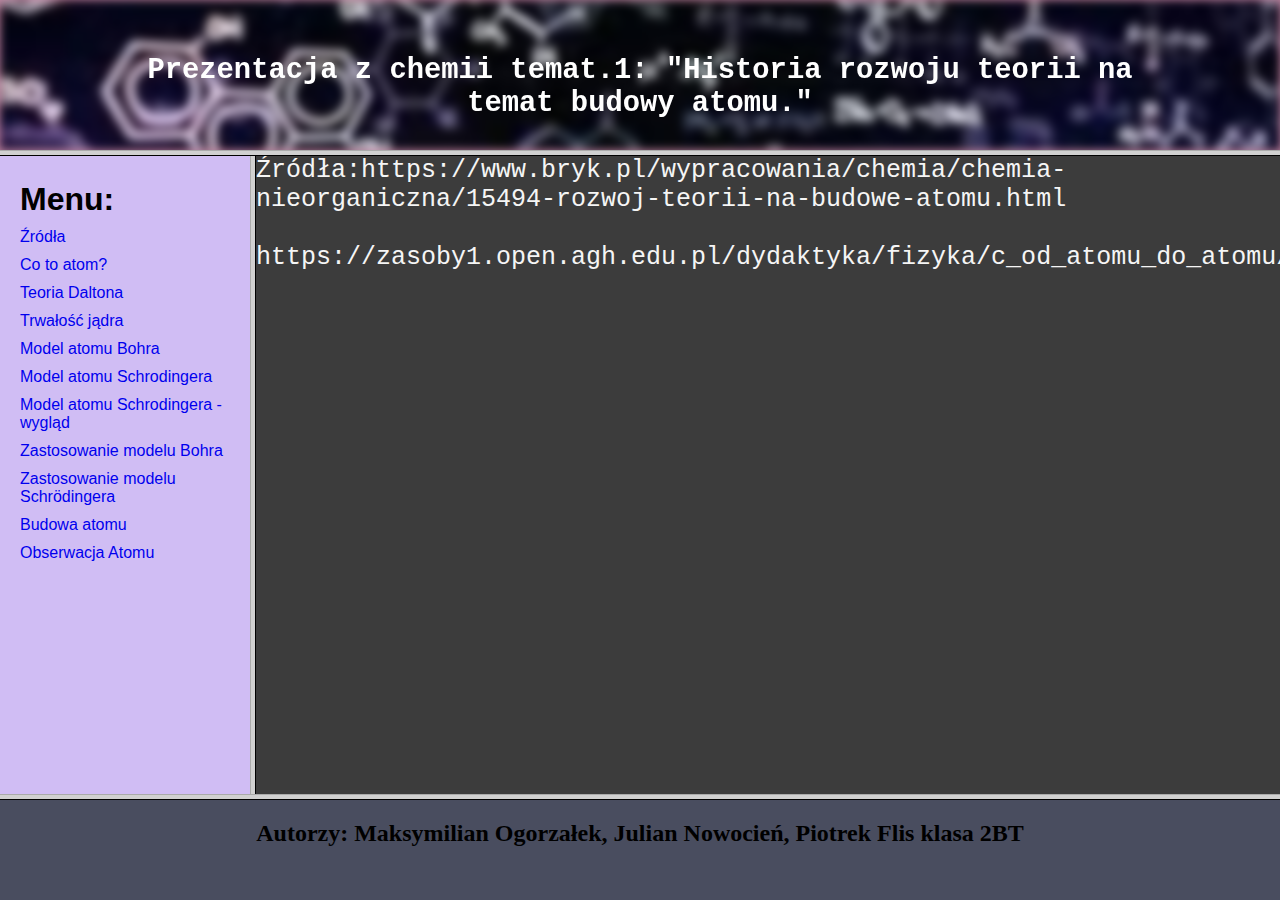
<file: index.html>
<!DOCTYPE html>
<html lang="pl">
<head>
    <meta charset="UTF-8">
    <meta name="viewport" content="width=device-width, initial-scale=1.0">
    <link rel="stylesheet" href="style.css">
    <title>Prezentacja z chemii</title>
</head>
<frameset rows="150, *, 100">
    <frame src="header.html">
    <frameset cols="250, *">
    <frame src="menu.html">
    <frame src="start.html" name="ramka_glowna">
    </frameset>
    <frame src="stopka.html">
<noframes>
<body bgcolor="orange" link="red" vlink="green" alink="white">



</body>
<noframes>
<frameset>
</html>
</file>
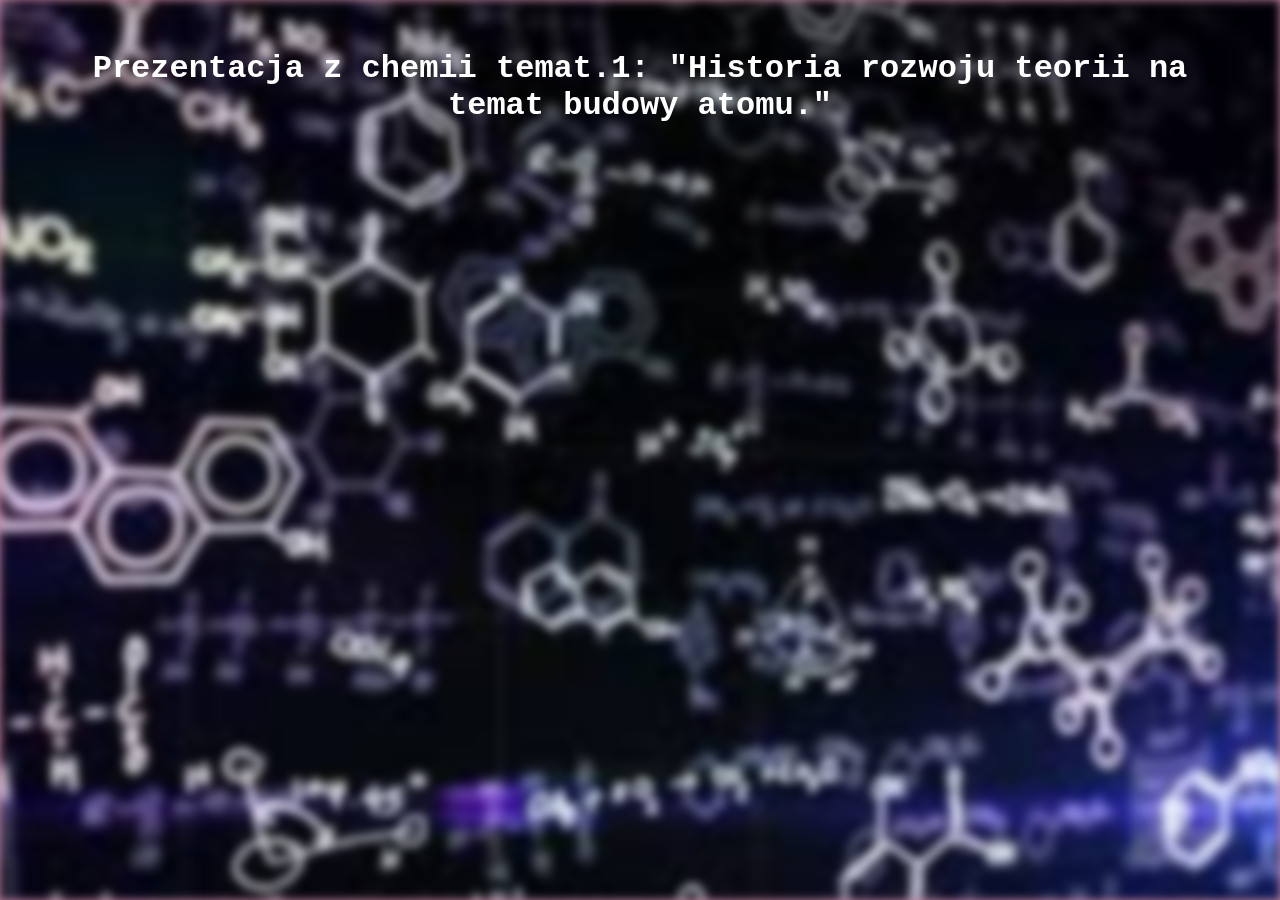
<file: header.html>
<!DOCTYPE html>
<html lang="pl">
<head>
    <meta charset="UTF-8">
    <meta name="viewport" content="width=device-width, initial-scale=1.0">
    <link rel="stylesheet" href="style.css">
    <title>Prezentacja</title>
</head>
<body bgcolor="c1839f">
    <header>
    <center><h1>Prezentacja z chemii temat.1: "Historia rozwoju teorii na temat budowy atomu." </h1></center>
    <style>
        body {
            margin: 0;
            padding: 0;
        }

        header {
            position: relative;
            text-align: center;
            color: white;
        }

        header::before {
            content: "";
            position: fixed;
            top: 0;
            left: 0;
            width: 100%;
            height: 100%;
            z-index: -1;
            background-image: url(chemia.jpeg);
            background-size: cover;
            background-position: center; 
            filter: blur(5px);
        }

        h1 {
            padding: 50px;
            transition: transform 0.8s;
        }

        h1:hover {
            transform: scale(0.9);
        }


    </style>    

    </header>
</body>
</html>
</file>
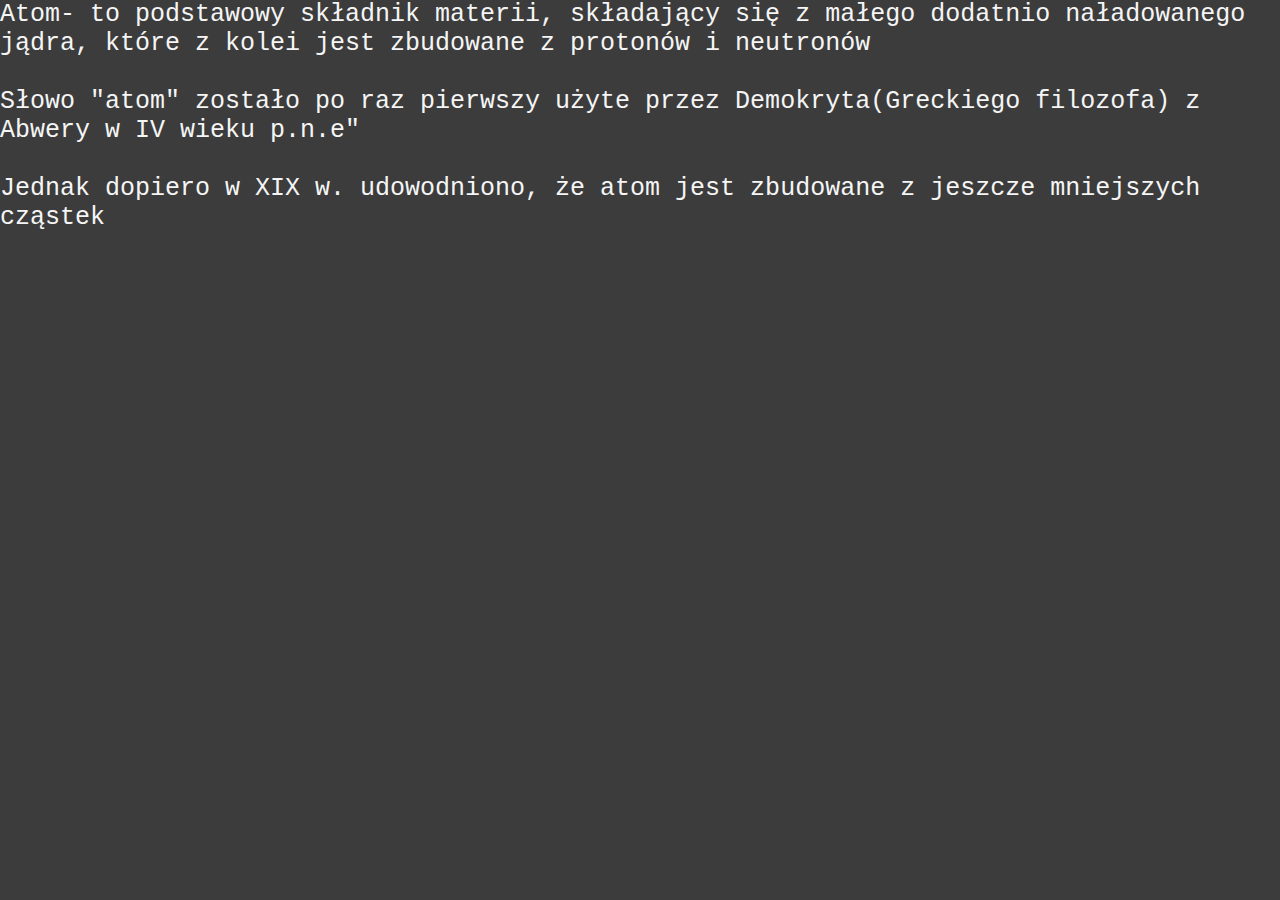
<file: slajd1.html>
<!DOCTYPE html>
<html lang="pl">
<head>
    <meta charset="UTF-8">
    <meta name="viewport" content="width=device-width, initial-scale=1.0">
    <link rel="stylesheet" href="style.css">
    <title>Document</title>
</head>
<body bgcolor="#3c3c3c">
    <main>
    <p>Atom- to podstawowy składnik materii, składający się z małego dodatnio naładowanego jądra, które z kolei jest zbudowane z protonów i neutronów</p>
    <br><p>Słowo "atom" zostało po raz pierwszy użyte przez Demokryta(Greckiego filozofa) z Abwery w IV wieku p.n.e"</p><br>
    <p>Jednak dopiero w XIX w. udowodniono, że atom jest zbudowane z jeszcze mniejszych cząstek</p>
    </main>
</body>
</html>
</file>
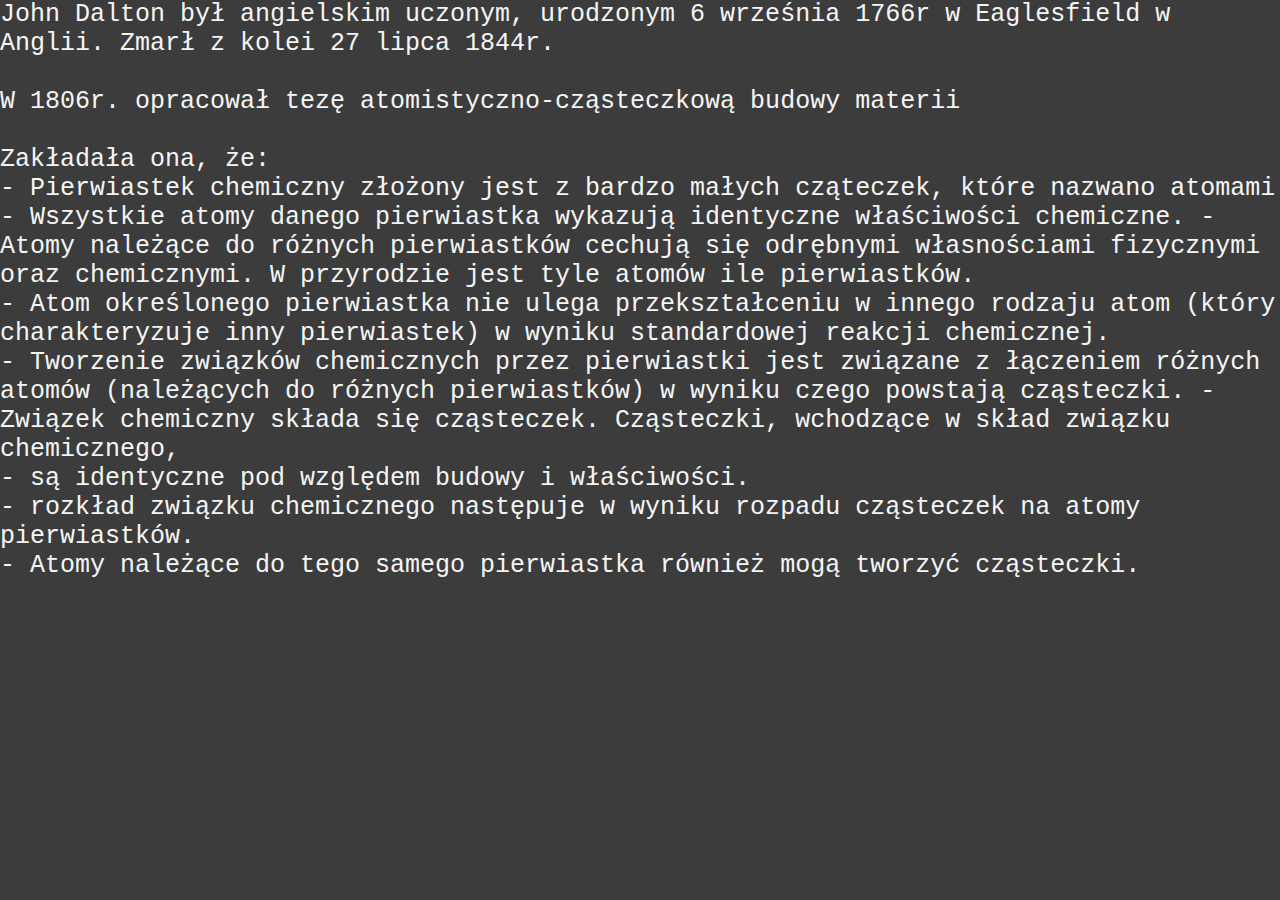
<file: slajd2.html>
<!DOCTYPE html>
<html lang="pl">
<head>
    <meta charset="UTF-8">
    <meta name="viewport" content="width=device-width, initial-scale=1.0">
    <link rel="stylesheet" href="style.css">
    <title>Document</title>
</head>
<body bgcolor="#3c3c3c">
    <main>
   <p>John Dalton był angielskim uczonym, urodzonym 6 września 1766r w Eaglesfield w Anglii. Zmarł z kolei 27 lipca 1844r.</p>
   <br><p>W 1806r. opracował tezę atomistyczno-cząsteczkową budowy materii </p>
   <br> Zakładała ona, że:<br>
        - Pierwiastek chemiczny złożony jest z bardzo małych cząteczek, które nazwano atomami<br>
        - Wszystkie atomy danego pierwiastka wykazują identyczne właściwości chemiczne.
        - Atomy należące do różnych pierwiastków cechują się odrębnymi własnościami fizycznymi
        oraz chemicznymi. W przyrodzie jest tyle atomów ile pierwiastków.<br>
        - Atom określonego pierwiastka nie ulega przekształceniu w innego rodzaju atom (który
        charakteryzuje inny pierwiastek) w wyniku standardowej reakcji chemicznej.<br>
        - Tworzenie związków chemicznych przez pierwiastki jest związane z łączeniem różnych
        atomów (należących do różnych pierwiastków) w wyniku czego powstają cząsteczki.
        - Związek chemiczny składa się cząsteczek. Cząsteczki, wchodzące w skład związku
        chemicznego,<br>
        - są identyczne pod względem budowy i właściwości.<br>
        - rozkład związku chemicznego następuje w wyniku rozpadu cząsteczek na atomy
        pierwiastków.<br>
        - Atomy należące do tego samego pierwiastka również mogą tworzyć cząsteczki.
    </main>
</body>
</html>
</file>
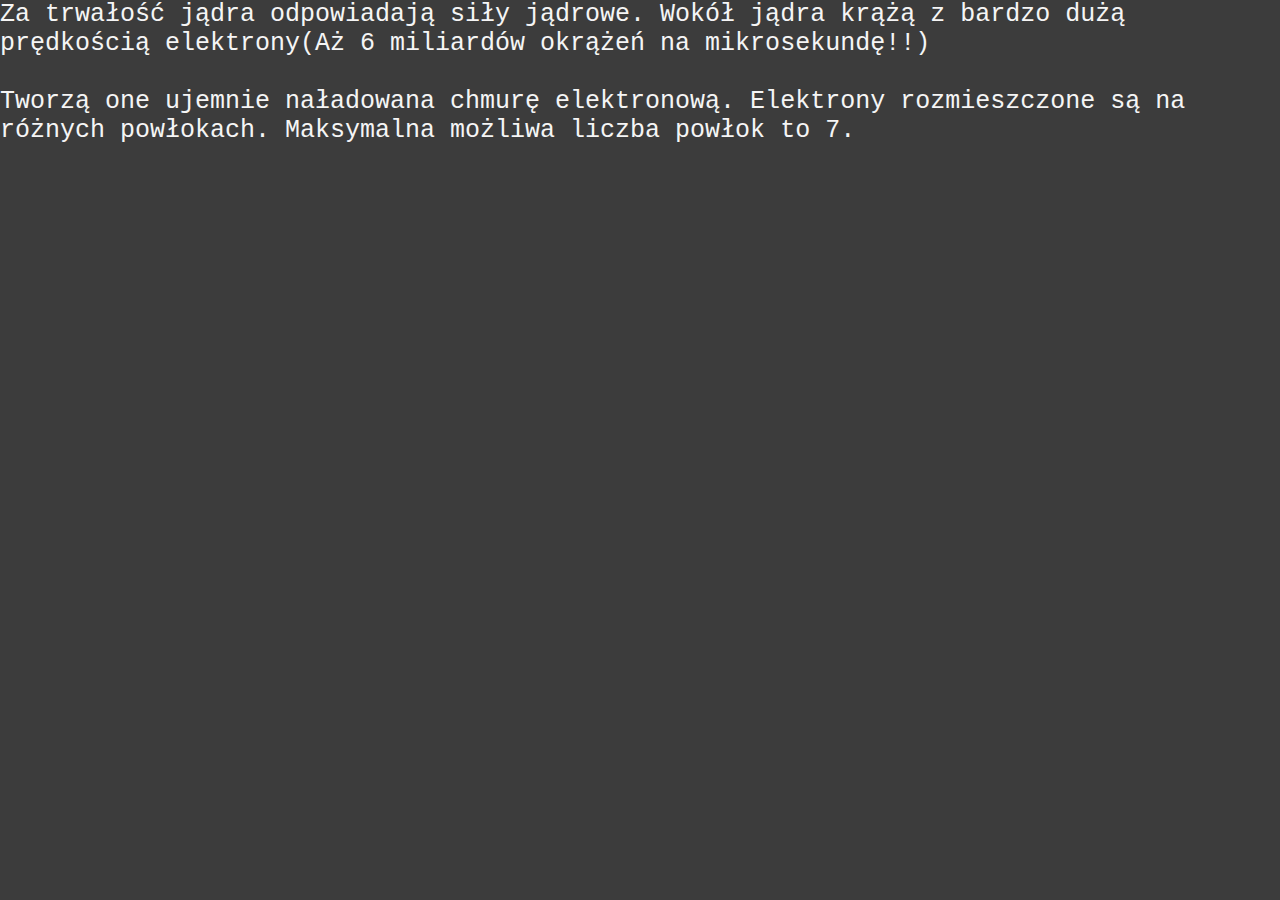
<file: slajd3.html>
<!DOCTYPE html>
<html lang="pl">
<head>
    <meta charset="UTF-8">
    <meta name="viewport" content="width=device-width, initial-scale=1.0">
    <link rel="stylesheet" href="style.css">
    <title>Document</title>
</head>
<body bgcolor="#3c3c3c">
    <main>
        <p>Za trwałość jądra odpowiadają siły jądrowe. Wokół jądra krążą z bardzo dużą prędkością elektrony(Aż 6 miliardów okrążeń na mikrosekundę!!)</p><br>
        <p> Tworzą one ujemnie naładowana chmurę elektronową. Elektrony rozmieszczone są na różnych powłokach. Maksymalna możliwa liczba powłok to 7.

    </main>
</body>
</html>
</file>
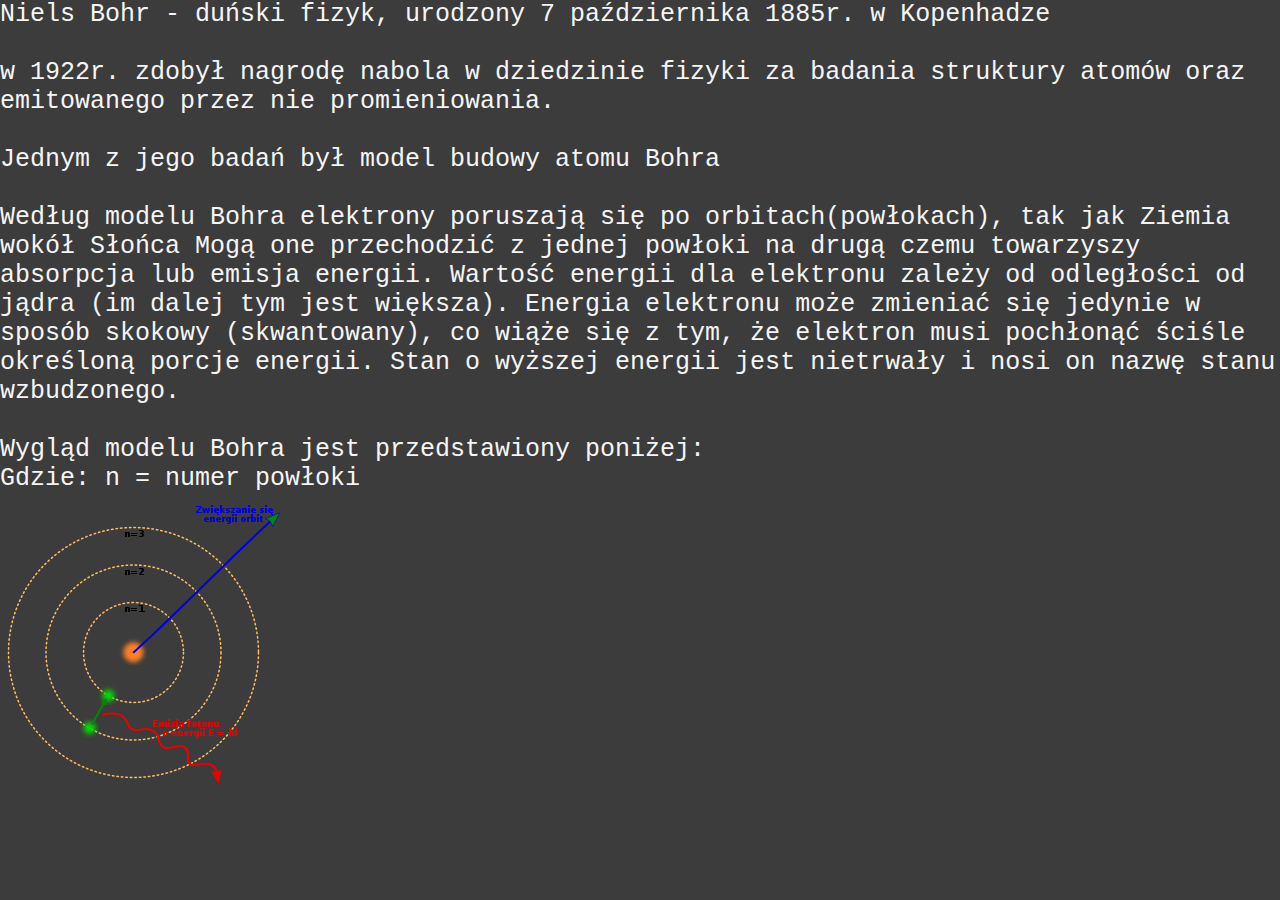
<file: slajd4.html>
<!DOCTYPE html>
<html lang="pl">
<head>
    <meta charset="UTF-8">
    <meta name="viewport" content="width=device-width, initial-scale=1.0">
    <link rel="stylesheet" href="style.css">
    <title>Document</title>
</head>
<body bgcolor="#3c3c3c">
    <main>
       <p>Niels Bohr - duński fizyk, urodzony 7 października 1885r. w Kopenhadze</p><br>
       <p>w 1922r. zdobył nagrodę nabola w dziedzinie fizyki za badania struktury atomów oraz emitowanego przez nie promieniowania.</p><br>
       <p>Jednym z jego badań był model budowy atomu Bohra </p><br>
       <p> Według modelu Bohra elektrony poruszają się po orbitach(powłokach), tak jak Ziemia wokół Słońca
        Mogą one przechodzić z jednej powłoki na drugą czemu towarzyszy absorpcja lub emisja energii.
Wartość energii dla elektronu zależy od odległości od jądra (im dalej tym jest większa). Energia
elektronu może zmieniać się jedynie w sposób skokowy (skwantowany), co wiąże się z tym,
że elektron musi pochłonąć ściśle określoną porcje energii. Stan o wyższej energii jest nietrwały
i nosi on nazwę stanu wzbudzonego.
       </p><br>
       <p>Wygląd modelu Bohra jest przedstawiony poniżej:</p>
       <p>Gdzie: n = numer powłoki</p>
       <img src="modelBohra.png">
       


            
    </main>
</body>
</html>
</file>
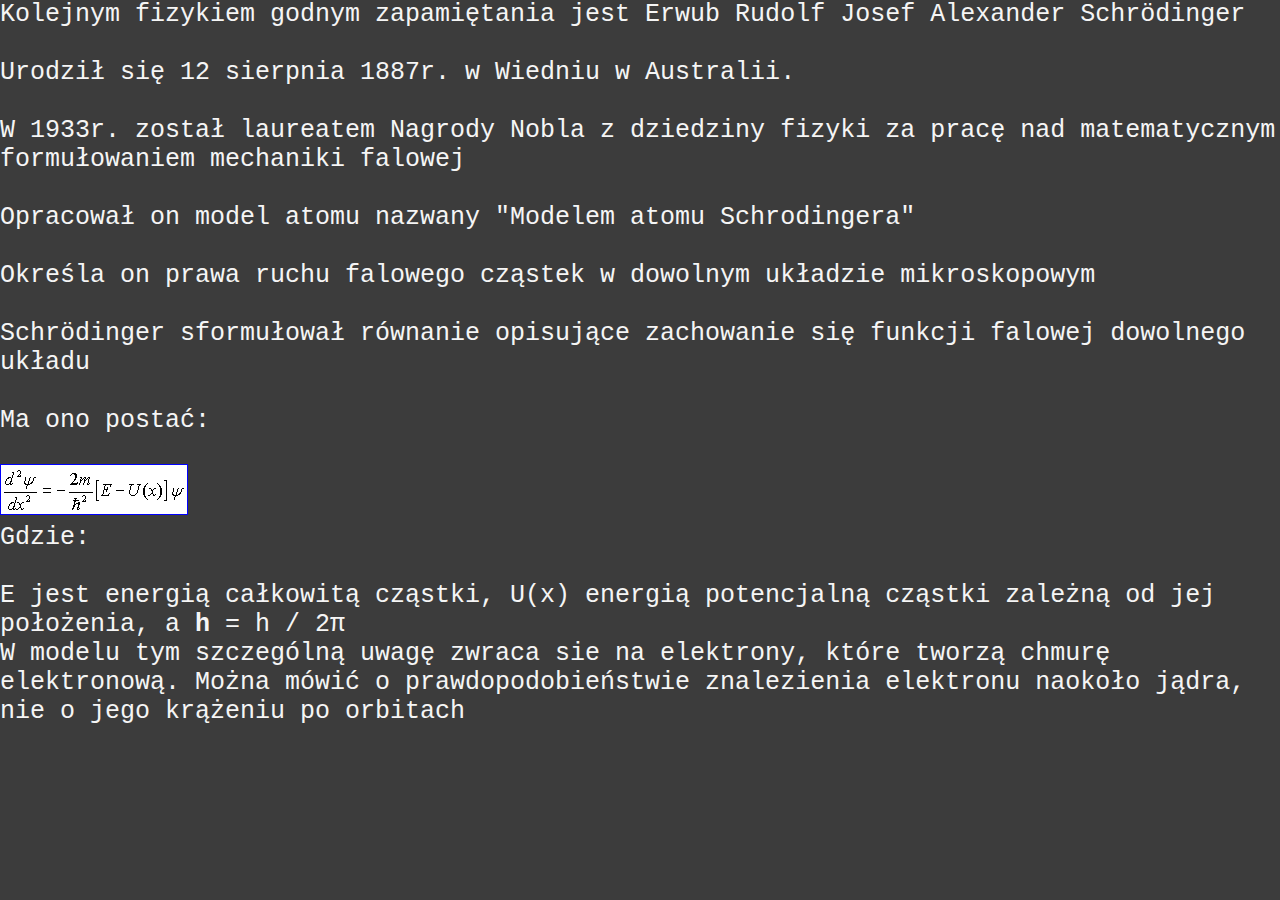
<file: slajd5.html>
<!DOCTYPE html>
<html lang="pl">
<head>
    <meta charset="UTF-8">
    <meta name="viewport" content="width=device-width, initial-scale=1.0">
    <link rel="stylesheet" href="style.css">
    <title>Document</title>
</head>
<body bgcolor="#3c3c3c">
    <main>
    <p>Kolejnym fizykiem godnym zapamiętania jest Erwub Rudolf Josef Alexander Schrödinger</p><br>
    <P>Urodził się 12 sierpnia 1887r. w Wiedniu w Australii.</p><br>
    <p> W 1933r. został laureatem Nagrody Nobla z dziedziny fizyki za pracę nad matematycznym formułowaniem mechaniki falowej</p><br>
    <p>Opracował on model atomu nazwany "Modelem atomu Schrodingera"</p><br>
    <p> Określa on prawa ruchu falowego cząstek w dowolnym układzie mikroskopowym</p><br>
    <p>Schrödinger sformułował równanie opisujące zachowanie się funkcji falowej dowolnego układu</p><br>
    <p>Ma ono postać:</p><br>
    <img src="rownanieschrofingera.png"><br>
    <p>Gdzie:</p><br>
    <p>E jest energią całkowitą cząstki, U(x) energią potencjalną cząstki zależną od jej położenia, a <b>h</b> = h / 2π</p>

    <p> W modelu tym szczególną uwagę zwraca sie na elektrony, które tworzą chmurę elektronową. Można mówić o prawdopodobieństwie znalezienia elektronu naokoło jądra, nie o jego krążeniu po orbitach</p><br>
    
       


            
    </main>
</body>
</html>
</file>
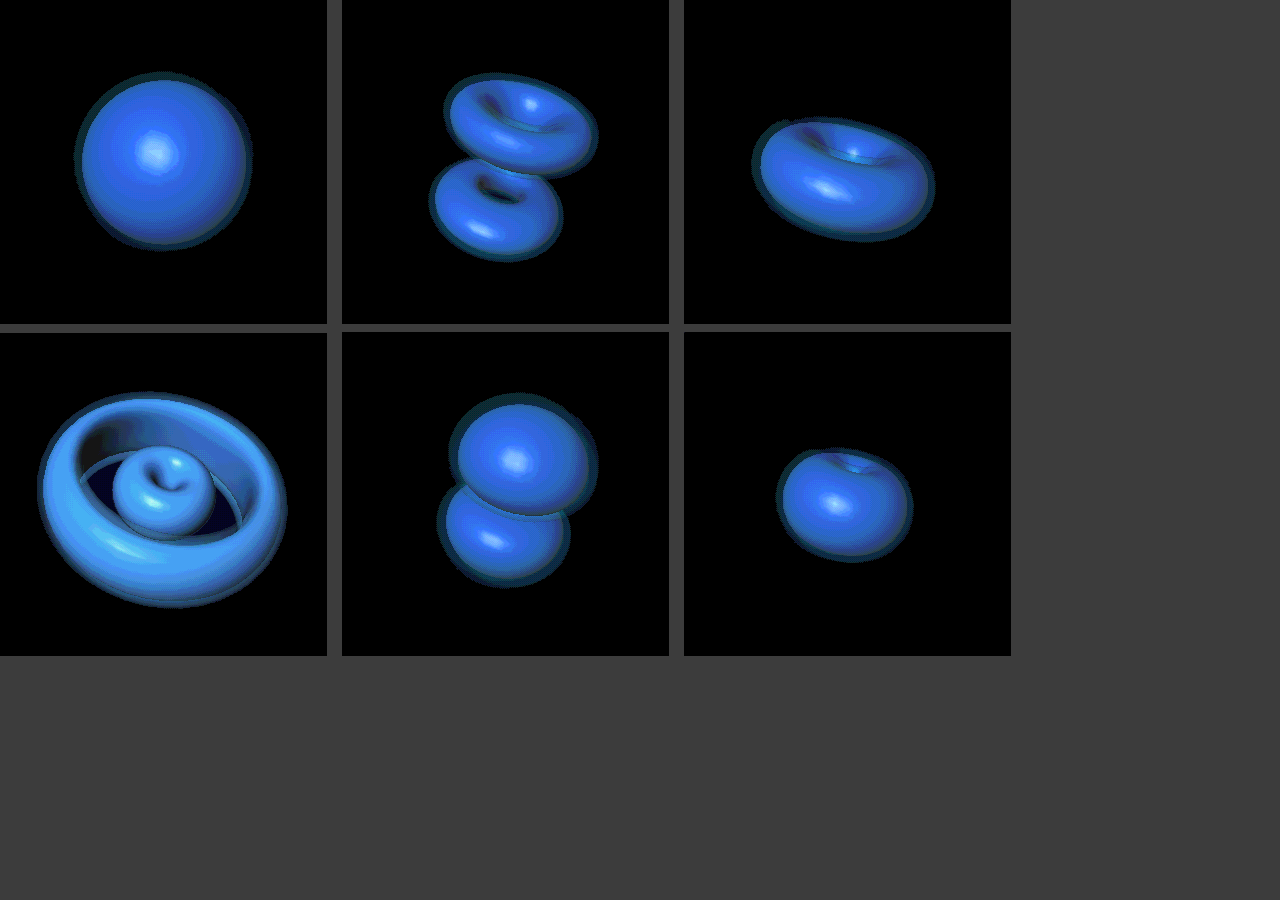
<file: slajd55.html>
<!DOCTYPE html>
<html lang="pl">
<head>
    <meta charset="UTF-8">
    <meta name="viewport" content="width=device-width, initial-scale=1.0">
    <link rel="stylesheet" href="style.css">
    <title>Document</title>
</head>
<body bgcolor="#3c3c3c">
    <main>
       <img src="1.png">
       <img src="2.png">
       <img src="3.png">
       <img src="4.png">
       <img src="5.png">
       <img src="6.png">
    </main>
</body>
</html>
</file>
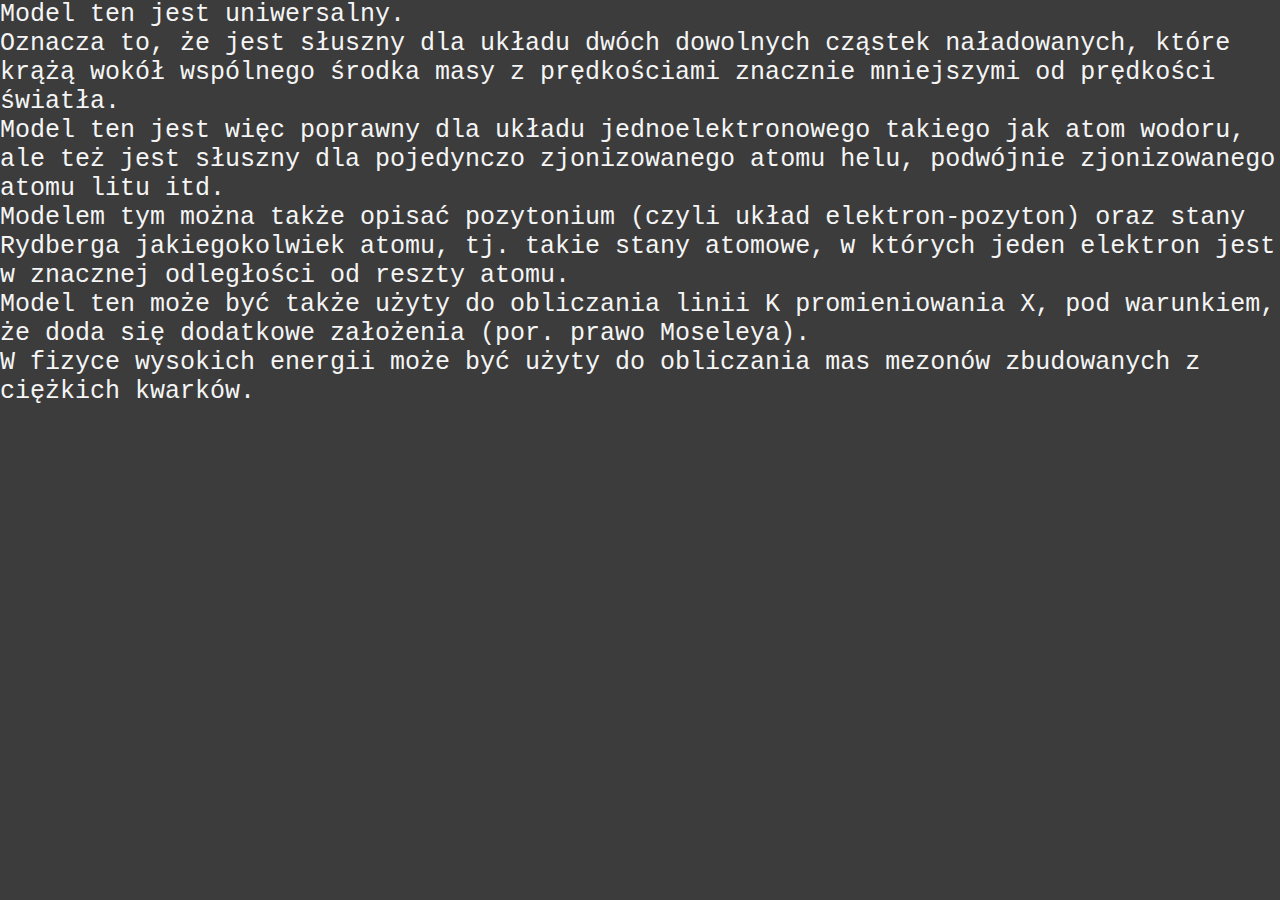
<file: slajd6.html>
<!DOCTYPE html>
<html lang="pl">
<head>
    <meta charset="UTF-8">
    <meta name="viewport" content="width=device-width, initial-scale=1.0">
    <link rel="stylesheet" href="style.css">
    <title>Document</title>
</head>
<body bgcolor="#3c3c3c">
    <main>
        <p>Model ten jest uniwersalny.<br> Oznacza to, że jest słuszny dla układu dwóch dowolnych cząstek naładowanych, które krążą wokół wspólnego środka masy z prędkościami znacznie mniejszymi od prędkości światła.<br> Model ten jest więc poprawny dla układu jednoelektronowego takiego jak atom wodoru, ale też jest słuszny dla pojedynczo zjonizowanego atomu helu, podwójnie zjonizowanego atomu litu itd.<br> Modelem tym można także opisać pozytonium (czyli układ elektron-pozyton) oraz stany Rydberga jakiegokolwiek atomu, tj. takie stany atomowe, w których jeden elektron jest w znacznej odległości od reszty atomu.<br> Model ten może być także użyty do obliczania linii K promieniowania X, pod warunkiem, że doda się dodatkowe założenia (por. prawo Moseleya).<br> W fizyce wysokich energii może być użyty do obliczania mas mezonów zbudowanych z ciężkich kwarków.  </p>
       


            
    </main>
</body>
</html>
</file>
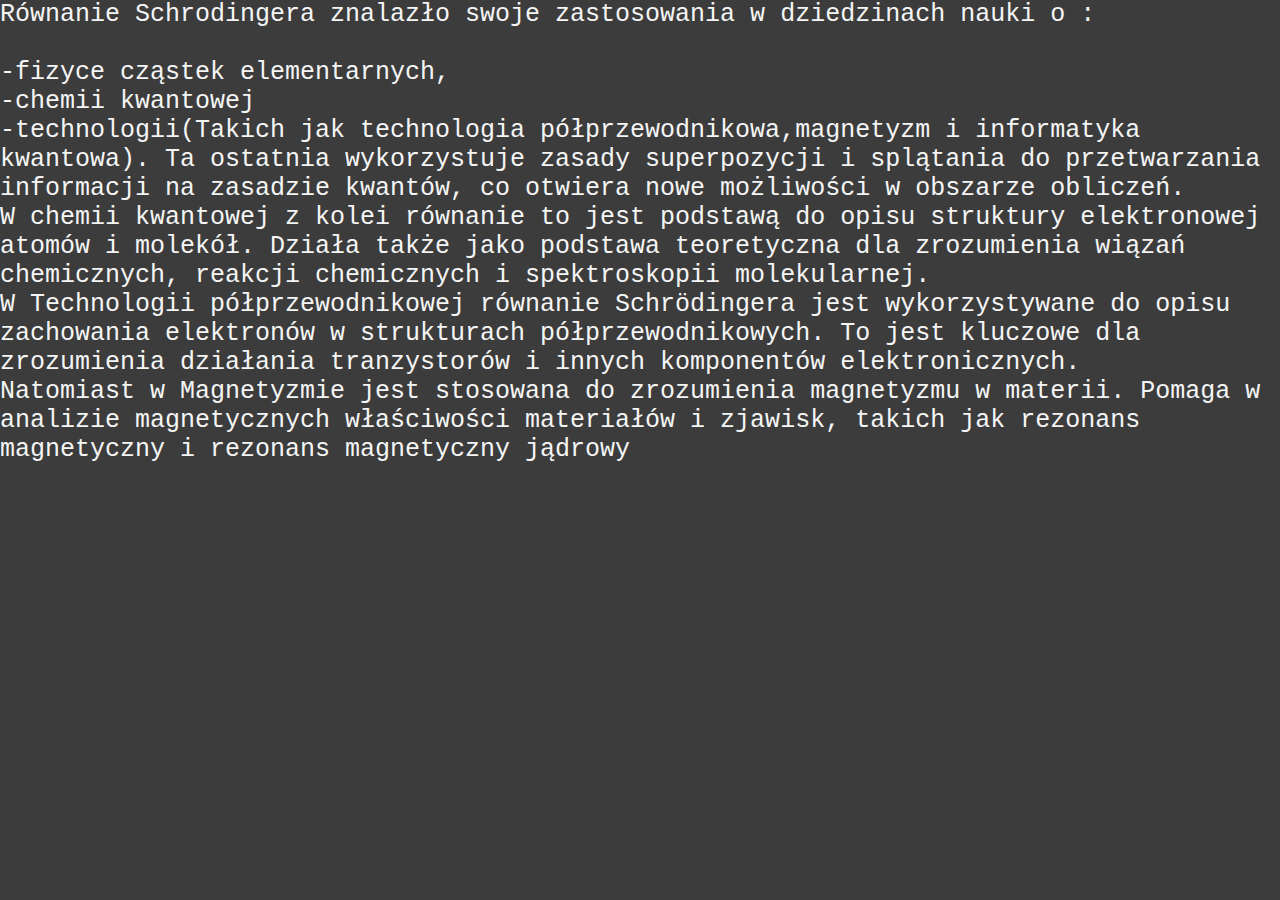
<file: slajd7.html>
<!DOCTYPE html>
<html lang="pl">
<head>
    <meta charset="UTF-8">
    <meta name="viewport" content="width=device-width, initial-scale=1.0">
    <link rel="stylesheet" href="style.css">
    <title>Document</title>
</head>
<body bgcolor="#3c3c3c">
    <main>
      <p>Równanie Schrodingera znalazło swoje zastosowania w dziedzinach nauki o :</p><br>
        -fizyce cząstek elementarnych,<br>
        -chemii kwantowej<br>
        -technologii(Takich jak technologia półprzewodnikowa,magnetyzm i informatyka kwantowa).
        Ta ostatnia wykorzystuje zasady superpozycji i splątania do przetwarzania informacji na zasadzie kwantów, co otwiera nowe możliwości w obszarze obliczeń.<br>
        W chemii kwantowej z kolei równanie to jest podstawą do opisu struktury elektronowej atomów i molekół. Działa także jako podstawa teoretyczna dla zrozumienia wiązań chemicznych, reakcji chemicznych i spektroskopii molekularnej.<br>
        W Technologii półprzewodnikowej równanie Schrödingera jest wykorzystywane do opisu zachowania elektronów w strukturach półprzewodnikowych. To jest kluczowe dla zrozumienia działania tranzystorów i innych komponentów elektronicznych.<br>
        Natomiast w Magnetyzmie jest stosowana do zrozumienia magnetyzmu w materii. Pomaga w analizie magnetycznych właściwości materiałów i zjawisk, takich jak rezonans magnetyczny i rezonans magnetyczny jądrowy
       


            
    </main>
</body>
</html>
</file>
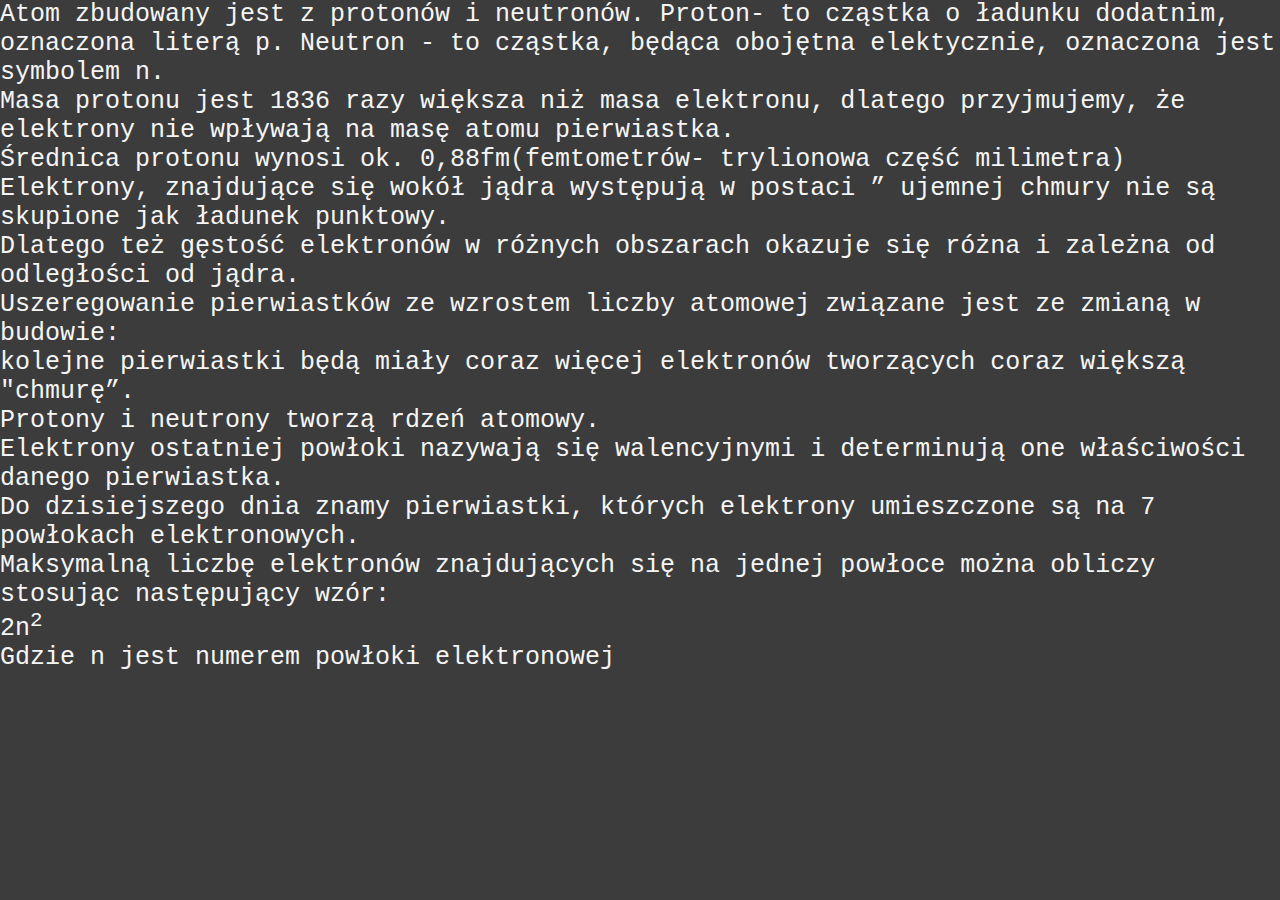
<file: slajd8.html>
<!DOCTYPE html>
<html lang="pl">
<head>
    <meta charset="UTF-8">
    <meta name="viewport" content="width=device-width, initial-scale=1.0">
    <link rel="stylesheet" href="style.css">
    <title>Document</title>
</head>
<body bgcolor="#3c3c3c">
    <main>
    Atom zbudowany jest z protonów i neutronów. Proton- to cząstka o ładunku dodatnim, oznaczona literą p. Neutron - to cząstka, będąca obojętna elektycznie, oznaczona jest symbolem n.
    <br> Masa protonu jest 1836 razy większa niż masa elektronu, dlatego przyjmujemy, że elektrony nie wpływają na masę atomu pierwiastka. <br>Średnica protonu wynosi ok. 0,88fm(femtometrów- trylionowa część milimetra) 
    <br> Elektrony, znajdujące się wokół jądra występują w postaci ” ujemnej chmury nie są skupione jak
    ładunek punktowy. <br> Dlatego też gęstość elektronów w różnych obszarach okazuje się różna i zależna 
    od odległości
    od jądra. <br> Uszeregowanie pierwiastków ze wzrostem liczby atomowej związane jest ze zmianą
    w budowie: <br> kolejne pierwiastki będą miały coraz więcej elektronów tworzących coraz większą
    "chmurę”. <br>
    Protony i neutrony tworzą rdzeń atomowy. <br>
    Elektrony ostatniej powłoki nazywają się walencyjnymi i determinują one właściwości danego
    pierwiastka. <br>
    Do dzisiejszego dnia znamy pierwiastki, których elektrony umieszczone są na 7 powłokach
    elektronowych. <br> Maksymalną liczbę elektronów znajdujących się na jednej powłoce można obliczy
    stosując następujący wzór: <br>
    2n<sup>2</sup> <br>
    Gdzie n jest numerem powłoki elektronowej
            
    </main>
</body>
</html>
</file>
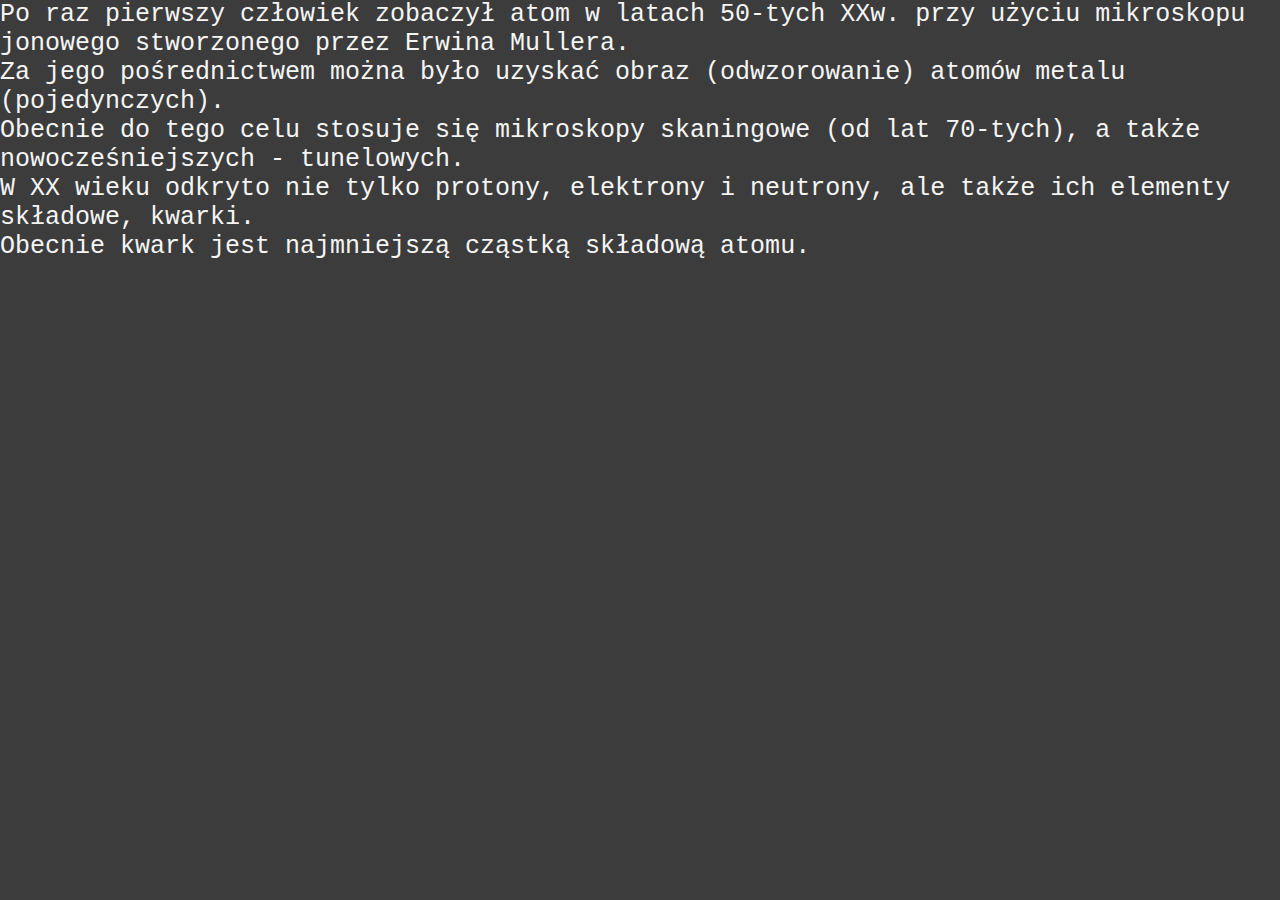
<file: slajd9.html>
<!DOCTYPE html>
<html lang="pl">
<head>
    <meta charset="UTF-8">
    <meta name="viewport" content="width=device-width, initial-scale=1.0">
    <link rel="stylesheet" href="style.css">
    <title>Document</title>
</head>
<body bgcolor="#3c3c3c">
    <main>
        Po raz pierwszy człowiek zobaczył atom w latach 50-tych XXw. przy użyciu mikroskopu jonowego
        stworzonego przez Erwina Mullera.<br> Za jego pośrednictwem można było uzyskać obraz
        (odwzorowanie) atomów metalu (pojedynczych).<br> Obecnie do tego celu stosuje się mikroskopy
        skaningowe (od lat 70-tych), a także nowocześniejszych - tunelowych.<br> W XX wieku odkryto
        nie tylko protony, elektrony i neutrony, ale także ich elementy składowe, kwarki.<br> Obecnie kwark
        jest najmniejszą cząstką składową atomu.
    </main>
</body>
</html>
</file>
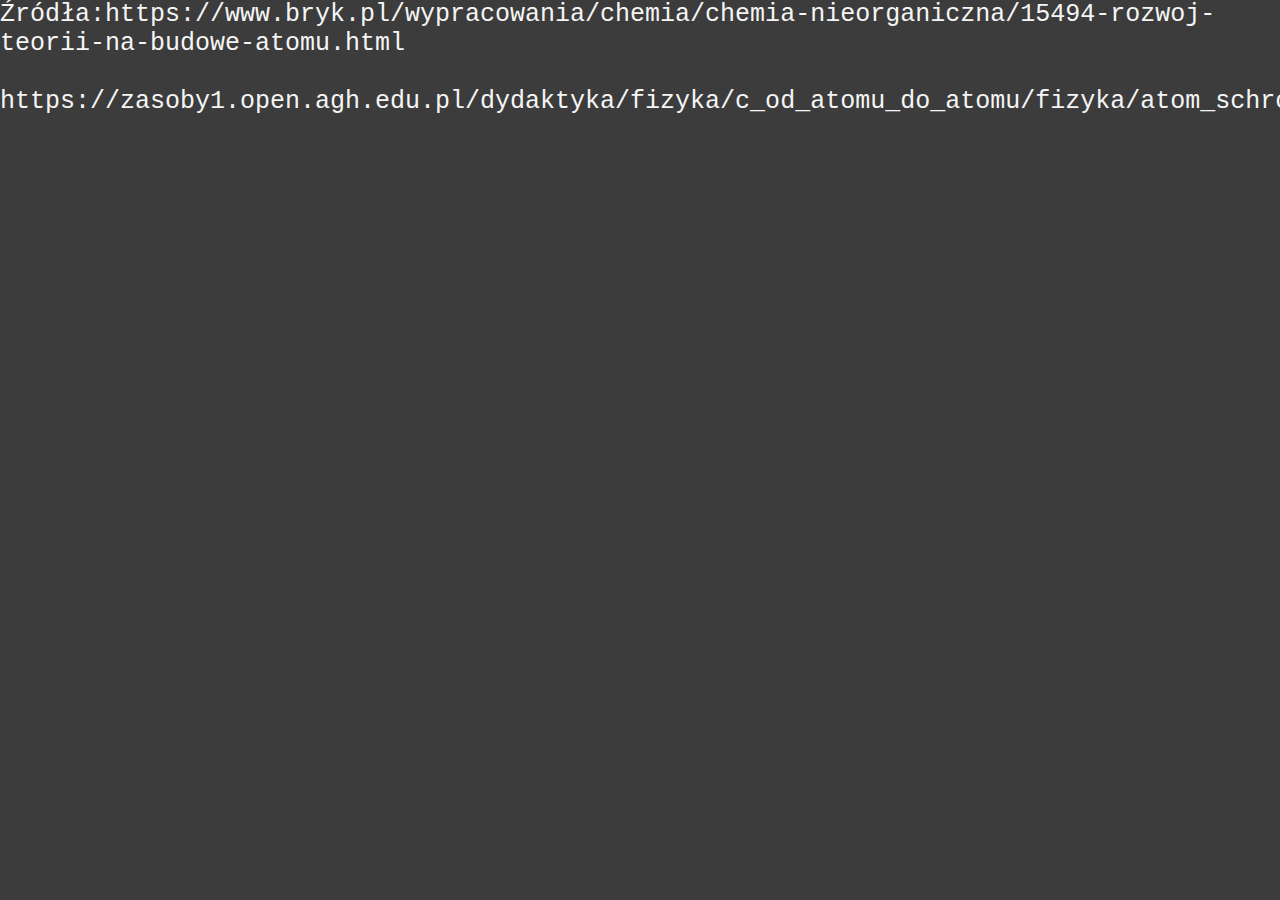
<file: start.html>
<!DOCTYPE html>
<html lang="pl">
<head>
    <meta charset="UTF-8">
    <meta name="viewport" content="width=device-width, initial-scale=1.0">
    <title>Prezentacja</title>
    <link rel="stylesheet" href="style.css">
</head>
<body bgcolor="#3c3c3c">
    <main>
        <p>Źródła:https://www.bryk.pl/wypracowania/chemia/chemia-nieorganiczna/15494-rozwoj-teorii-na-budowe-atomu.html</p><br>
        <p>https://zasoby1.open.agh.edu.pl/dydaktyka/fizyka/c_od_atomu_do_atomu/fizyka/atom_schroedingera/atom_schroedingera.htm#lk</p><br>
    </main>

    
</body>
</html>
</file>
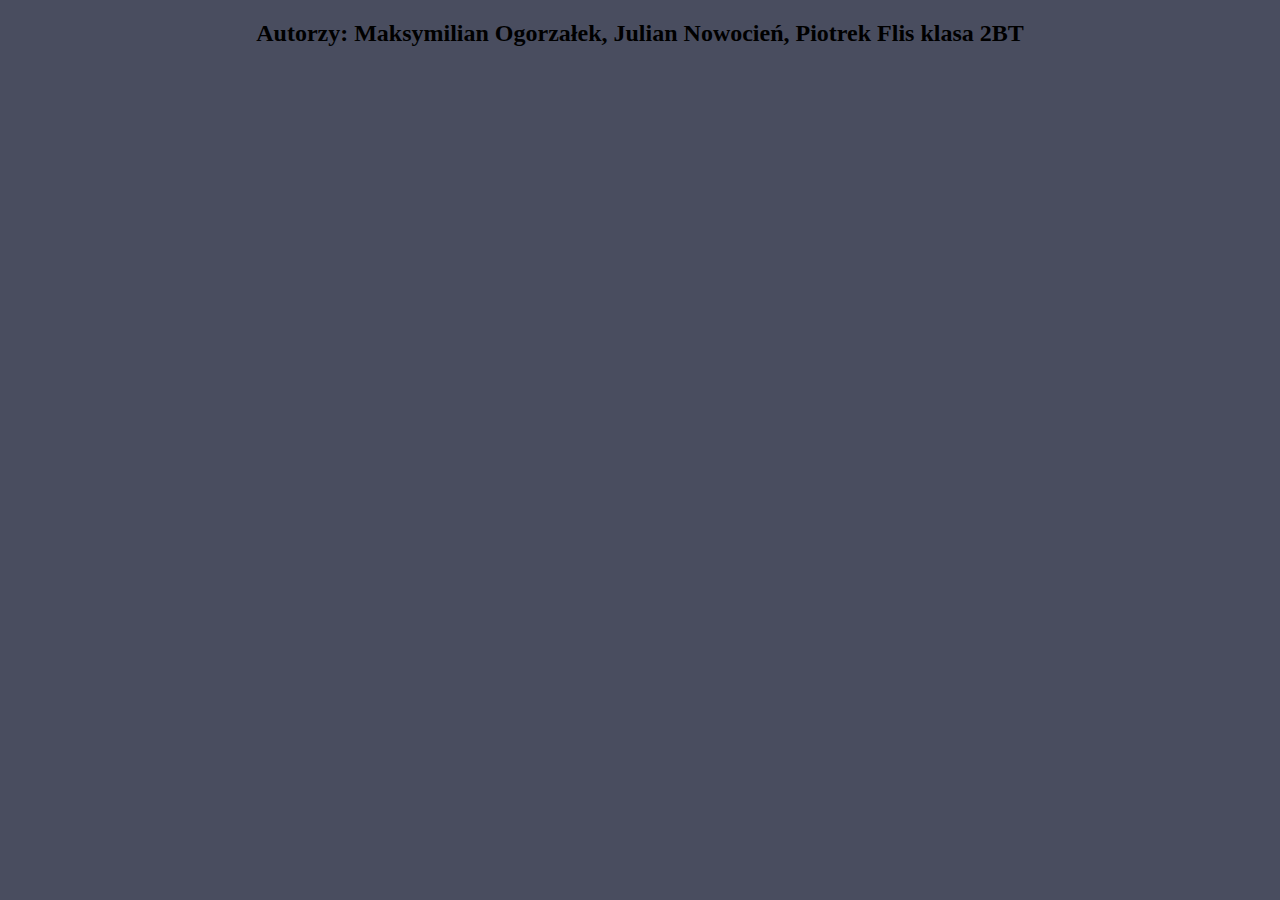
<file: stopka.html>
<!DOCTYPE html>
<html lang="pl">
<head>
    <meta charset="UTF-8">
    <meta name="viewport" content="width=device-width, initial-scale=1.0">
    <title>Stopka</title>
</head>
<body bgcolor="494D5F">
    <center><h2>Autorzy: Maksymilian Ogorzałek, Julian Nowocień, Piotrek Flis klasa 2BT</h2></center>

    <style>
    h2 {
        transition: transform 0.8s;
    }

    h2:hover {
        transform: scale(0.9);
    }
</style>

</body>
</html>
</file>
<file: style.css>
* {
    margin: auto;
    padding : auto;
    font-family: 'Courier New', Courier, monospace;
}
main {
    color: #f5f5f5;
    font-size: 25px;
}
</file>
